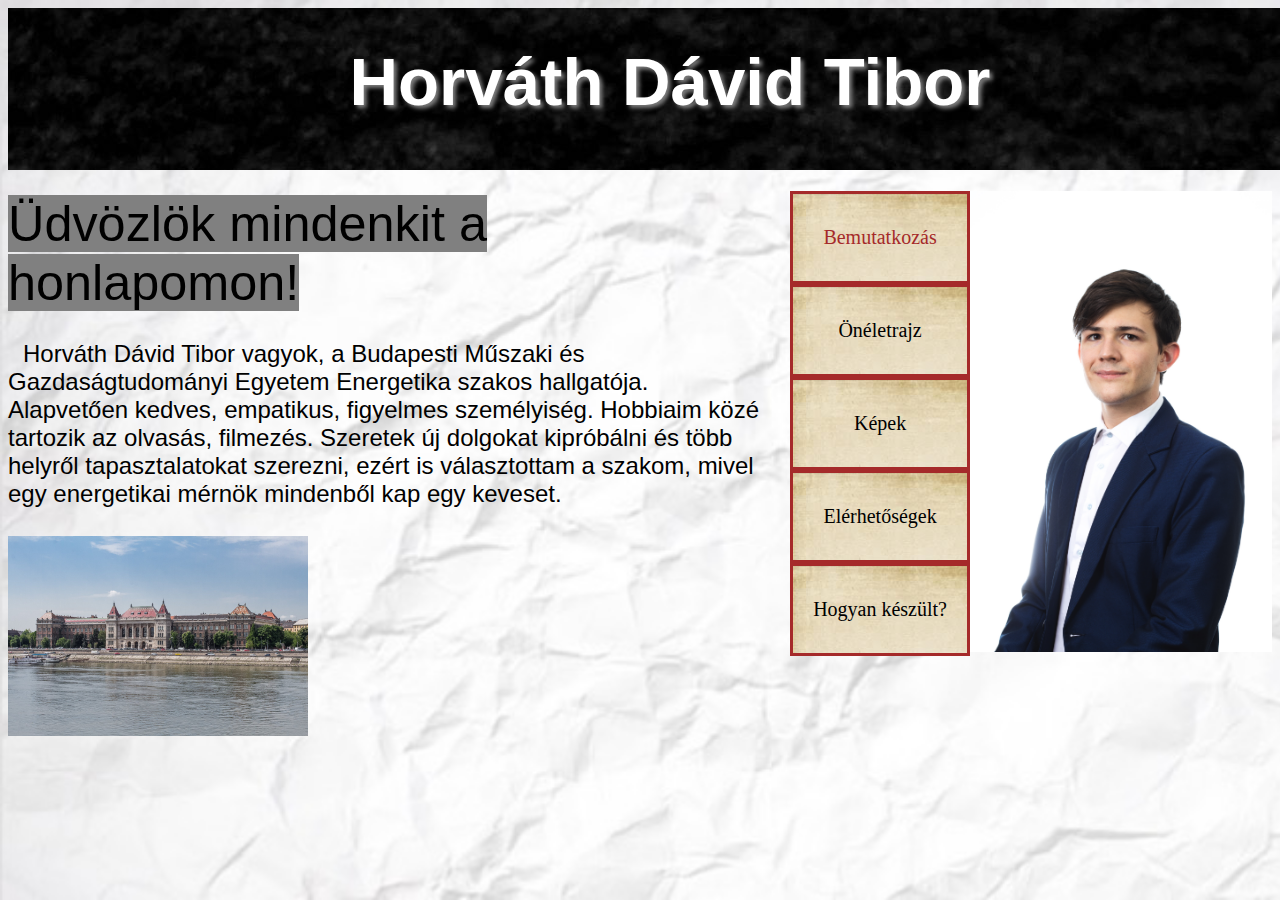
<file: index.html>
<!DOCTYPE html>
<html>
<head>
<title>Horváth Dávid Tibor</title>
<meta charset="utf-8">
<meta name="viewport" content="width=device-width, initial-scale=1.0">
<link rel="stylesheet" href="Design.css">

</head>
<body>
<h1>
<a href="index.html" >
<span class=nev>Horváth Dávid Tibor </span>
</a>
</h1> 
<img src="david.jpg" alt="Horváth Dávid Tibor" style= "float:right" width="302" height="461">
<ul class="menu" >
	<li><a href="index.html" ><span class="aktivlink">Bemutatkozás </span></a></li>
	<li><a href="oneletrajz.html">Önéletrajz</a></li>
	<li><a href="kepek.html"> Képek<a/> </li>
	<li><a href="elerhetoseg.html">Elérhetőségek </a> </li>
	<li><a href ="Hogykeszult.html">Hogyan készült?</a> </li>
</ul>

<p>

<span class="udv">Üdvözlök mindenkit a honlapomon!</span> <br> <br>
<span class ="be">Horváth</span> Dávid Tibor vagyok, a Budapesti Műszaki és Gazdaságtudományi Egyetem Energetika szakos hallgatója. Alapvetően kedves, empatikus, figyelmes személyiség. Hobbiaim közé tartozik az olvasás, filmezés. Szeretek új dolgokat kipróbálni és több helyről tapasztalatokat szerezni, ezért is választottam a szakom, mivel egy energetikai mérnök mindenből kap egy keveset. <br> <br>

<a href="https://www.bme.hu/" target="_blank"><img src="BME.jpg" alt="Budapesti Műszaki és Gazdaságtudományi Egyetem" style:"float:bottom" Width="300px" ></a></p>
</body>
</html>
</file>
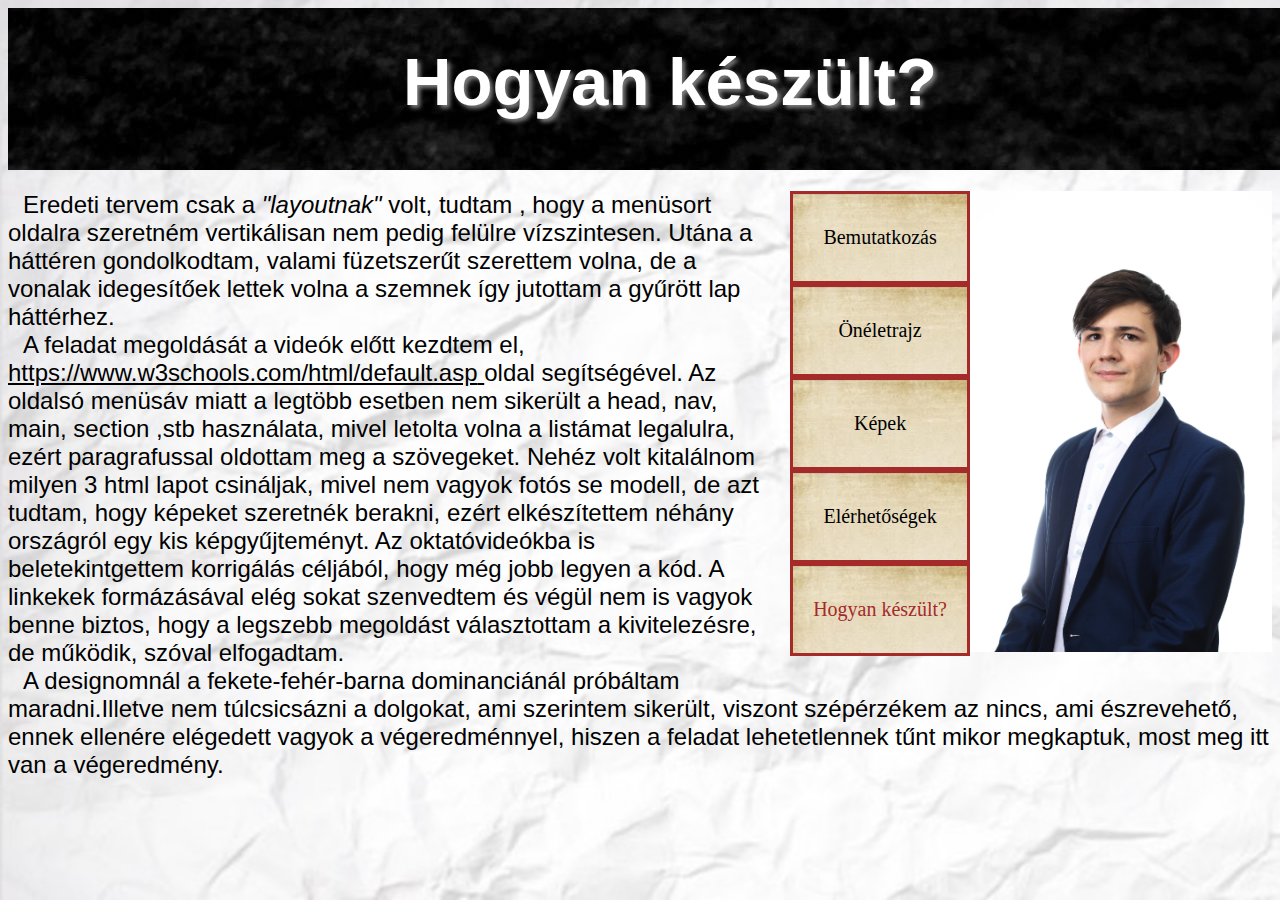
<file: Hogykeszult.html>
<!DOCTYPE html>
<html>
<head>
<title> Hogyan készül?</title>
<meta charset="utf-8">
<meta name="viewport" content="width=device-width, initial-scale=1.0">
<link rel="stylesheet" href="Design.css">
<style>

</style>
</head>
<body>
<h1>
<a href="Hogykeszult.html">
<span class=nev>Hogyan készült? </span>
</a>
</h1>
<img src="david.jpg" alt="Horváth Dávid Tibor" style= "float:right" width="302" height="461">
<ul class="menu">
	<li><a href="index.html" >Bemutatkozás </a></li>
	<li><a href="oneletrajz.html">Önéletrajz</a></li>
	<li><a href="kepek.html"> Képek<a/> </li>
	<li><a href="elerhetoseg.html">Elérhetőségek </a> </li>
	<li><a href ="Hogykeszult.html"><span class="aktivlink">Hogyan készült?</span></a> </li>
</ul>
<main>
<span class="be">Eredeti</span> tervem csak a <i>"layoutnak"</i> volt, tudtam , hogy a menüsort oldalra szeretném vertikálisan nem pedig felülre vízszintesen. Utána a háttéren gondolkodtam, valami füzetszerűt szerettem volna, de a vonalak idegesítőek lettek volna a szemnek így jutottam a gyűrött lap háttérhez. <br> 
<span class="be">A </span>feladat megoldását a videók előtt kezdtem el,
<span class="ala"><a href="https://www.w3schools.com/html/default.asp" target="_blank">https://www.w3schools.com/html/default.asp</a> </span>oldal segítségével. Az oldalsó menüsáv miatt a legtöbb esetben nem sikerült a head, nav, main, section ,stb használata, mivel letolta volna a listámat legalulra, ezért paragrafussal oldottam meg a szövegeket.
Nehéz volt kitalálnom milyen 3 html lapot csináljak, mivel nem vagyok fotós se modell, de azt tudtam, hogy képeket szeretnék berakni, ezért elkészítettem néhány országról egy kis képgyűjteményt.
Az oktatóvideókba is beletekintgettem korrigálás céljából, hogy még jobb legyen a kód. A linkekek formázásával elég sokat szenvedtem és végül nem is vagyok benne biztos, hogy a legszebb megoldást választottam a kivitelezésre, de működik, szóval elfogadtam.<br>
<span class="be">A designomnál</span> a fekete-fehér-barna dominanciánál próbáltam maradni.Illetve nem túlcsicsázni a dolgokat, ami szerintem sikerült, viszont szépérzékem az nincs, ami észrevehető, ennek ellenére elégedett vagyok a végeredménnyel, hiszen a feladat lehetetlennek tűnt mikor megkaptuk, most meg itt van a végeredmény.
</main>

</body>


</html>
</file>
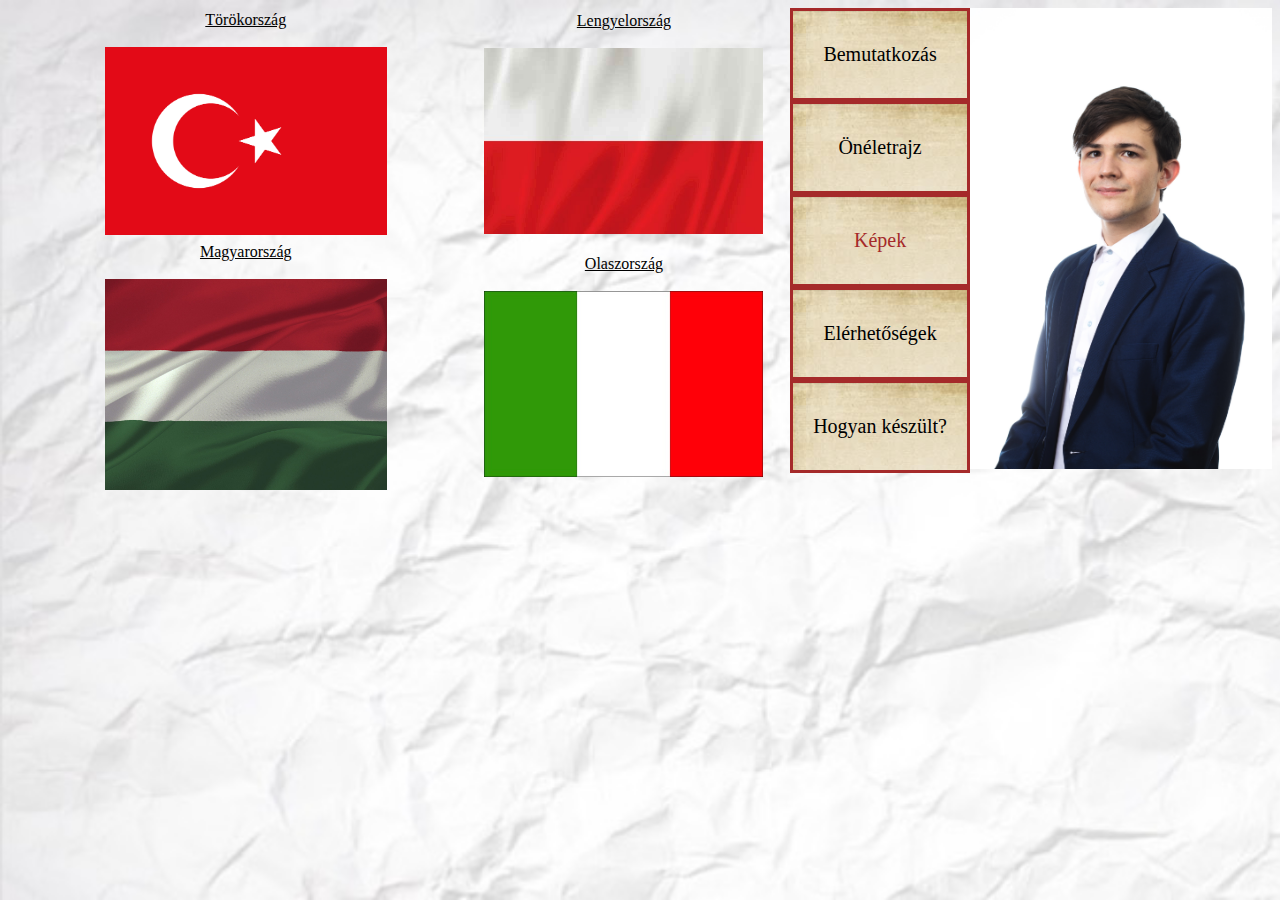
<file: kepek.html>
<!DOCTYPE html>
<html>
<head>
<title>Képek</title>
<meta charset="utf-8">
<meta name="viewport" content="width=device-width, initial-scale=1.0">
<link rel="stylesheet" href="Design.css">
</head>
<body>
<img src="david.jpg" alt="Horváth Dávid Tibor" style= "float:right" width="302" height="461">
<ul class="menu">
	<li><a href="index.html" >Bemutatkozás  </a> </li>
	<li><a href="oneletrajz.html">Önéletrajz</span> </a> </li>
	<li><a href="kepek.html"> <span class="aktivlink">Képek</span> <a/> </li>
	<li><a href="elerhetoseg.html">Elérhetőségek </a> </li>
	<li><a href ="Hogykeszult.html">Hogyan készült?</a> </li>
</ul>
<table width="60%" style="text-align: center">
<tr>
<td>
<a href="torok.html" target="_blank">
<div class=tabla>
Törökország<br> <br>
</div>
<img src="torok.png" alt="." width="60%">
</a>
</td>
<td>
<a href="lengyel.html" target="_blank">
<div class=tabla>
Lengyelország<br> <br>
</div>
<img src="lengyel.jpg" alt="." width="100%" >
</a>
</td>
</tr>
<tr>
<td>
<a href="magyar.html" target="_blank">
<div class=tabla>
Magyarország<br> <br>
</div>
<img src="magyar.jpg" alt="." width="60%">
</a>
</td>
<td>
<a href="olasz.html" target="_blank">
<div class=tabla>
Olaszország<br> <br>
</div>
<img src="olasz.jpg" alt="." width="100%">
</a>
</td>
</tr>
</table>
</body>

</html>
</file>
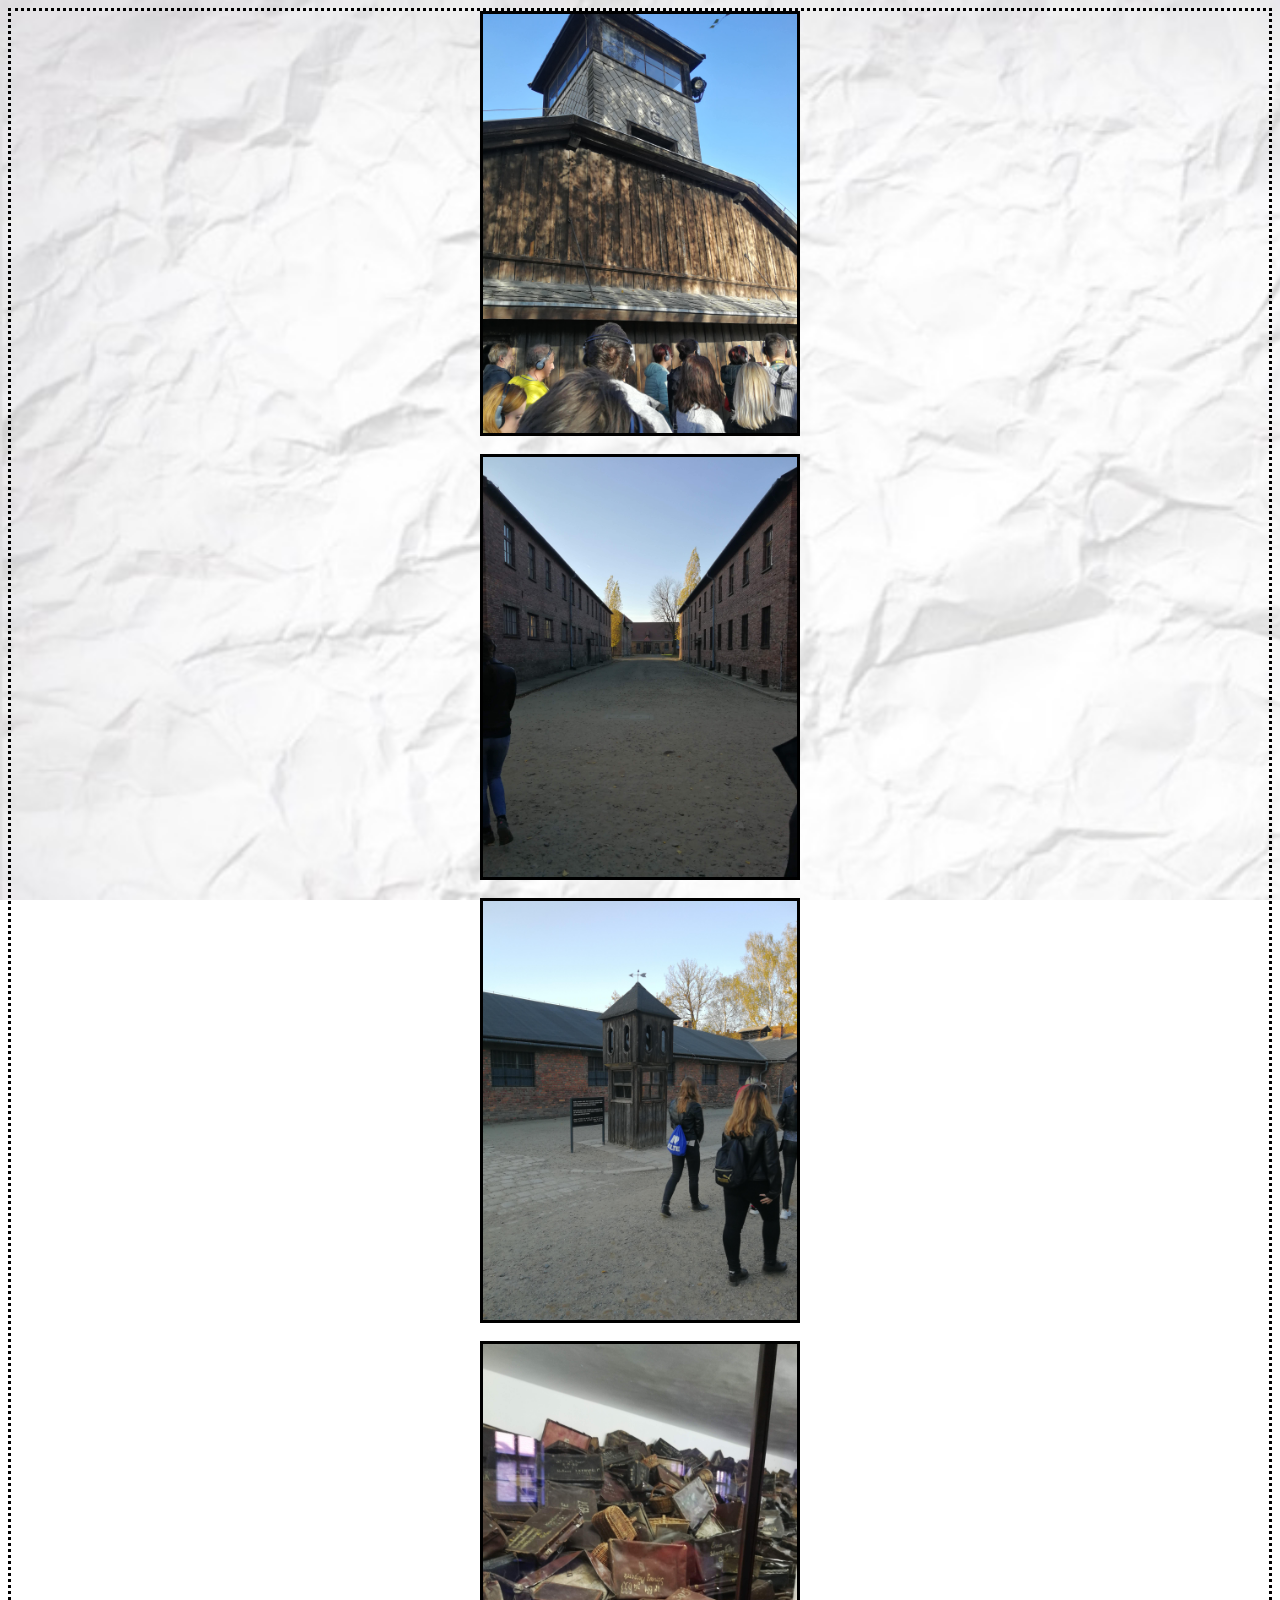
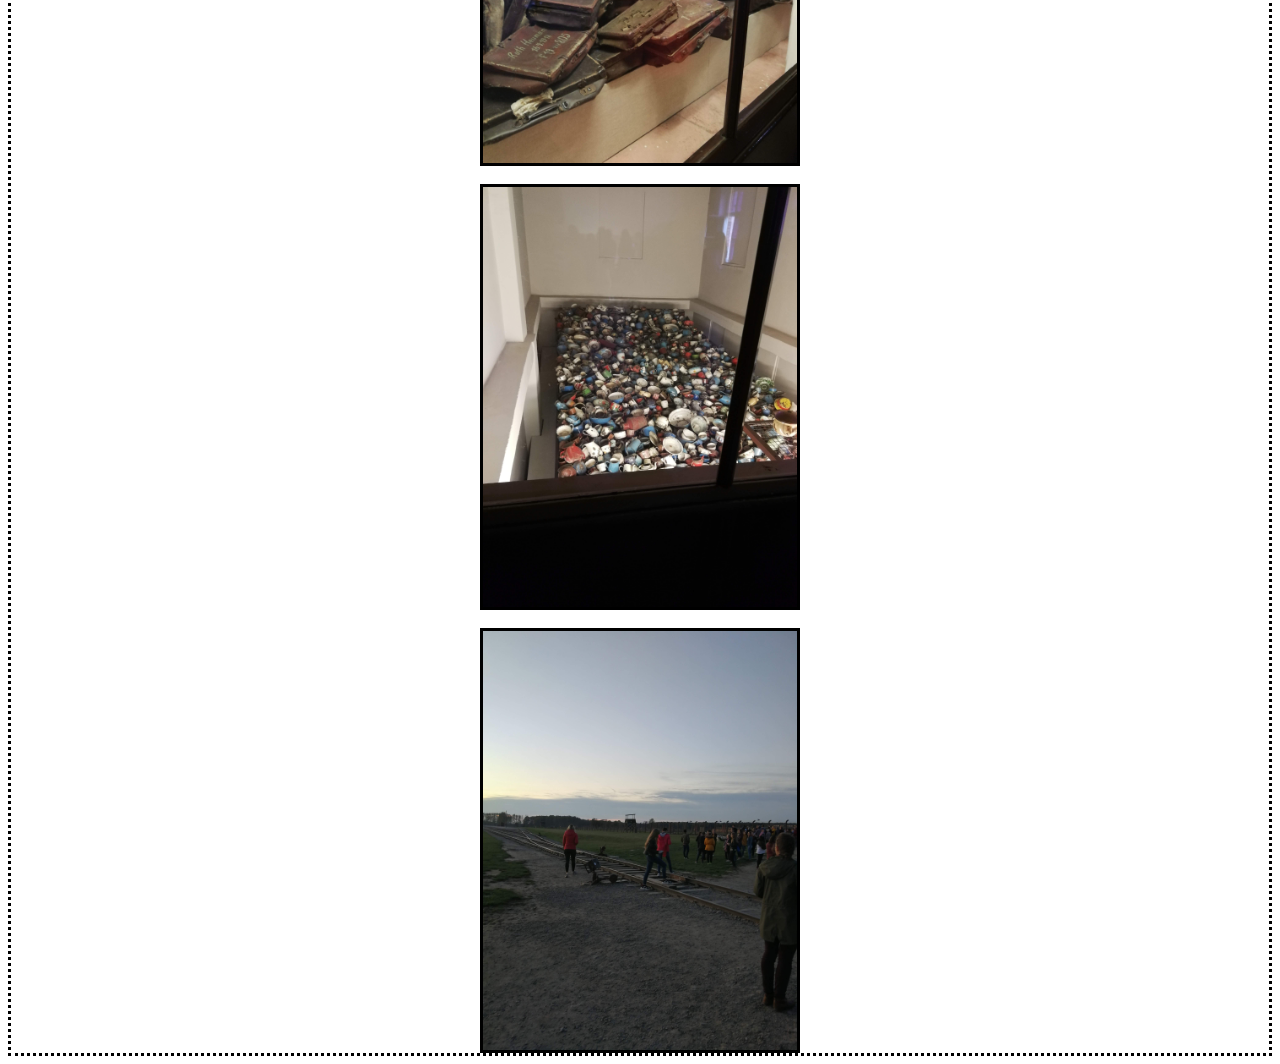
<file: lengyel.html>
<!DOCTYPE html>
<html>
<head>
<title>
Lengyelország képek
</title>
<meta charset="utf-8">
<meta name="viewport" content="width=device-width, initial-scale=1.0">
<link rel="stylesheet" href="Design.css">
</head>
<body>
<div class="kepek">
<a href="ortorony.jpg" target:"_blank"><img src="ortorony.jpg" alt="ház" style= "display: block; margin-left: auto; margin-right: auto;border-style:solid"  width="25%"></a><br>
<a href="ut.jpg" target:"_blank"><img src="ut.jpg" alt="út" style= "display: block; margin-left: auto; margin-right: auto;border-style:solid" width="25%"></a><br>
<a href="minitorony.jpg" target:"_blank"><img src="minitorony.jpg" alt="minitorony" style= "display: block; margin-left: auto; margin-right: auto;border-style:solid" width="25%"></a><br>
<a href="borond.jpg" target:"_blank"><img src="borond.jpg" alt="bőröndök" style= "display: block; margin-left: auto; margin-right: auto;border-style:solid" width="25%"></a><br>
<a href="edenyek.jpg" target:"_blank"><img src="edenyek.jpg" alt="edények" style= "display: block; margin-left: auto; margin-right: auto;border-style:solid" width="25%"></a><br>
<a href="taj.jpg" target:"_blank"><img src="taj.jpg" alt="táj" style= "display: block; margin-left: auto; margin-right: auto;border-style:solid" width="25%"></a>
</div>

</body>
</html>
</file>
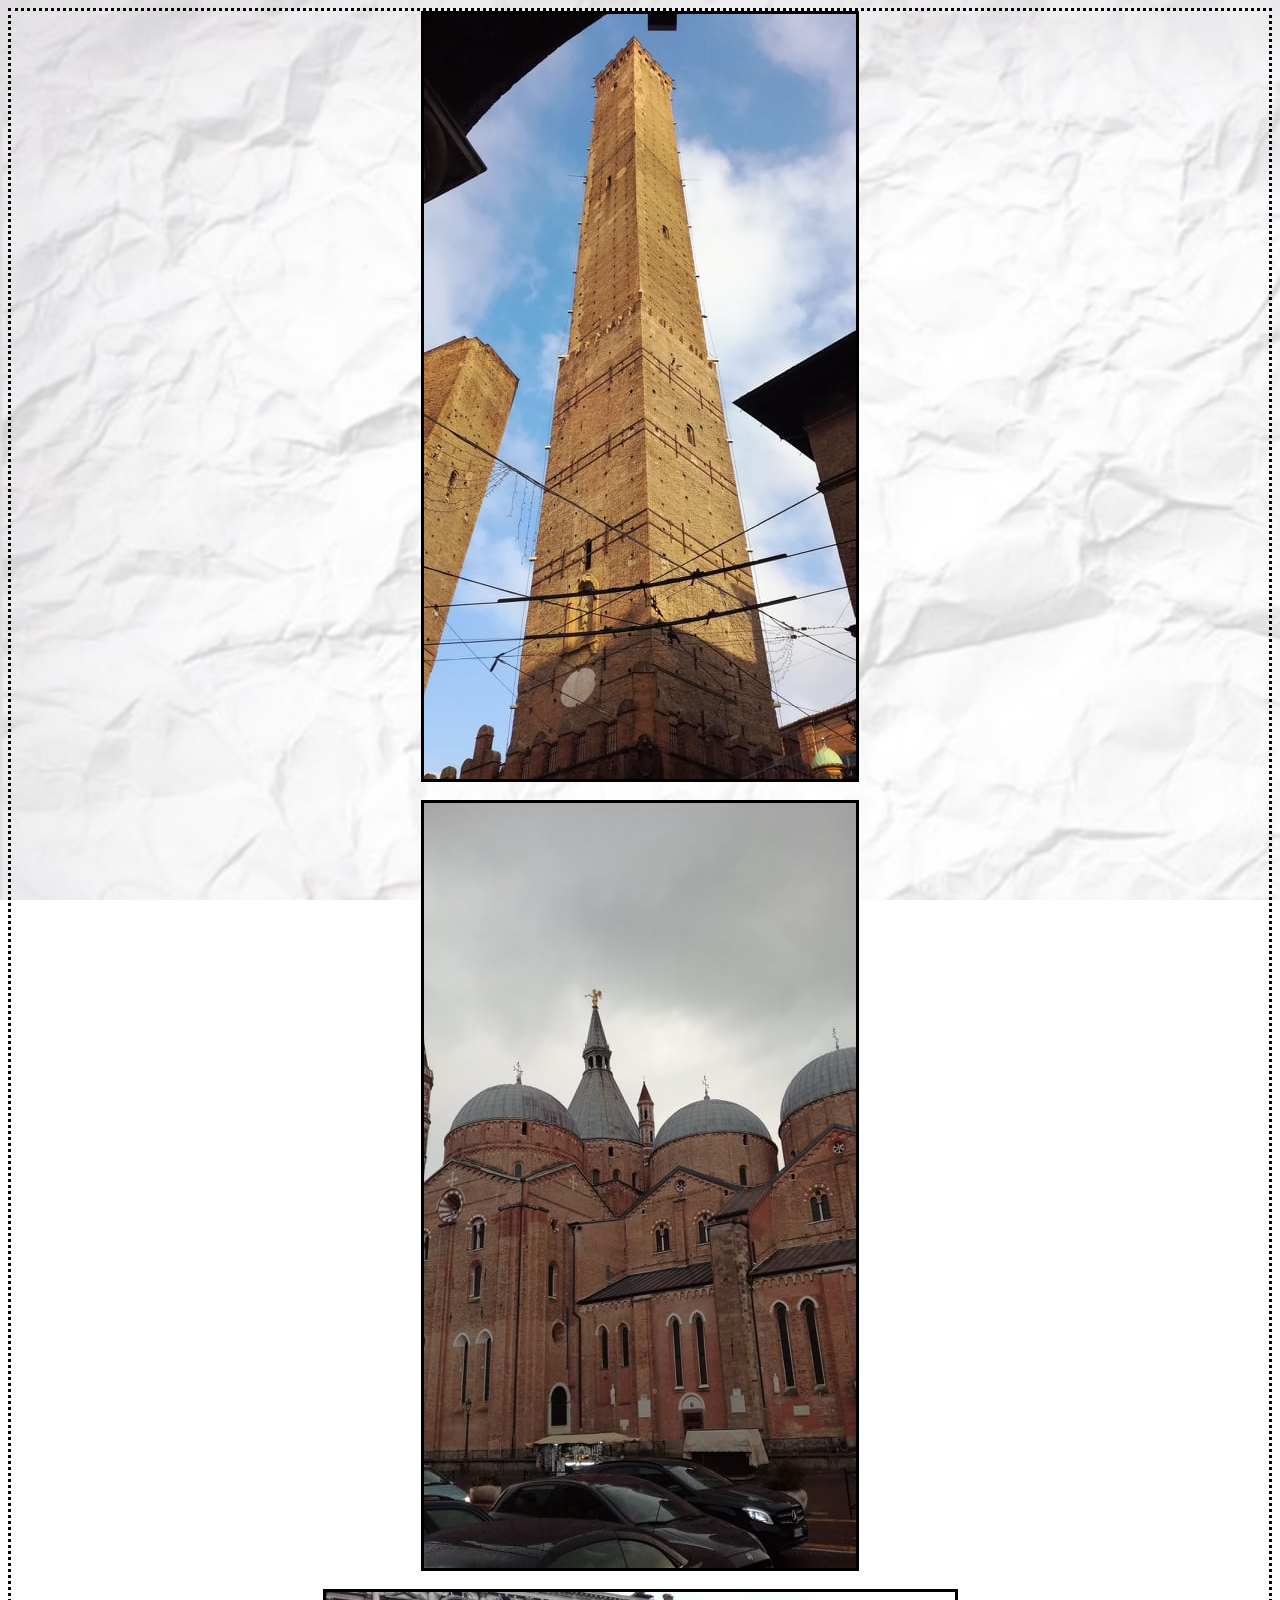
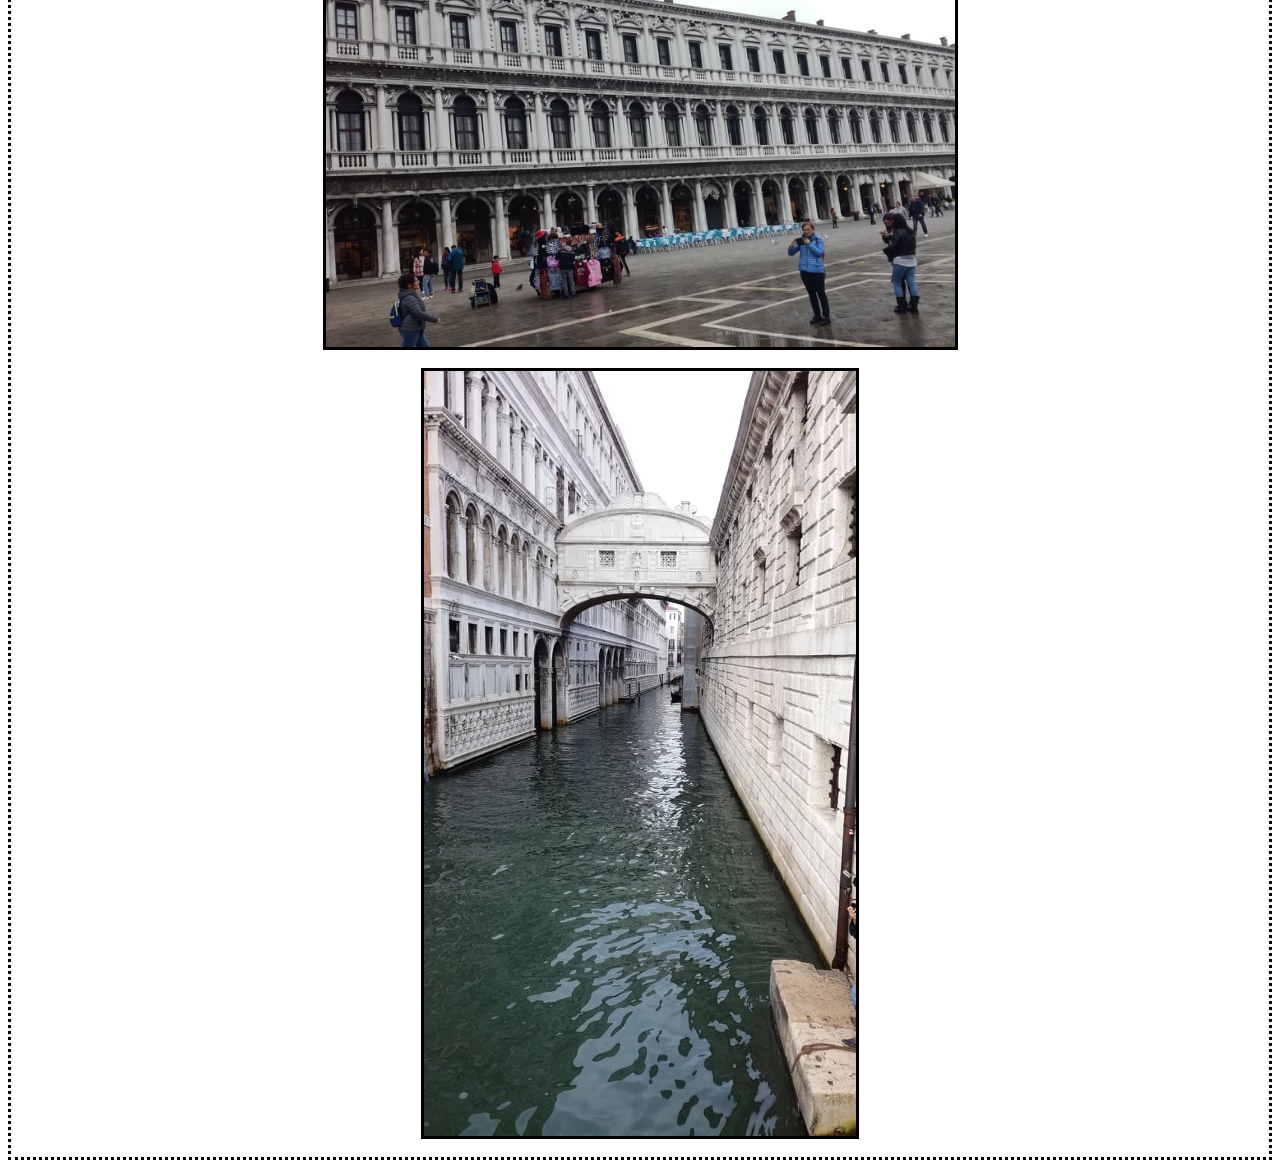
<file: olasz.html>
<!DOCTYPE html>
<html>
<head>
<title>
Olaszország képek
</title>
<meta charset="utf-8">
<meta name="viewport" content="width=device-width, initial-scale=1.0">
<link rel="stylesheet" href="Design.css">
</head>
<body>
<div class="kepek">
<a href="padova.jpg" target:"_blank"><img src="padova.jpg" alt="torony" style= "display: block; margin-left: auto; margin-right: auto; border-style:solid" ></a><br>
<a href="bazilika.jpg" target:"_blank"><img src="bazilika.jpg" alt="bazilika" style= "display: block; margin-left: auto; margin-right: auto; border-style:solid" ></a><br>
<a href="velence.jpg" target:"_blank"><img src="velence.jpg" alt="Velence" style= "display: block; margin-left: auto; margin-right: auto; border-style:solid" width="50%"></a><br>
<a href="velence2.jpg" target:"_blank"><img src="velence2.jpg" alt="Velence" style= "display: block; margin-left: auto; margin-right: auto; border-style:solid" ></a><br>
</div>
</body>
</html>
</file>
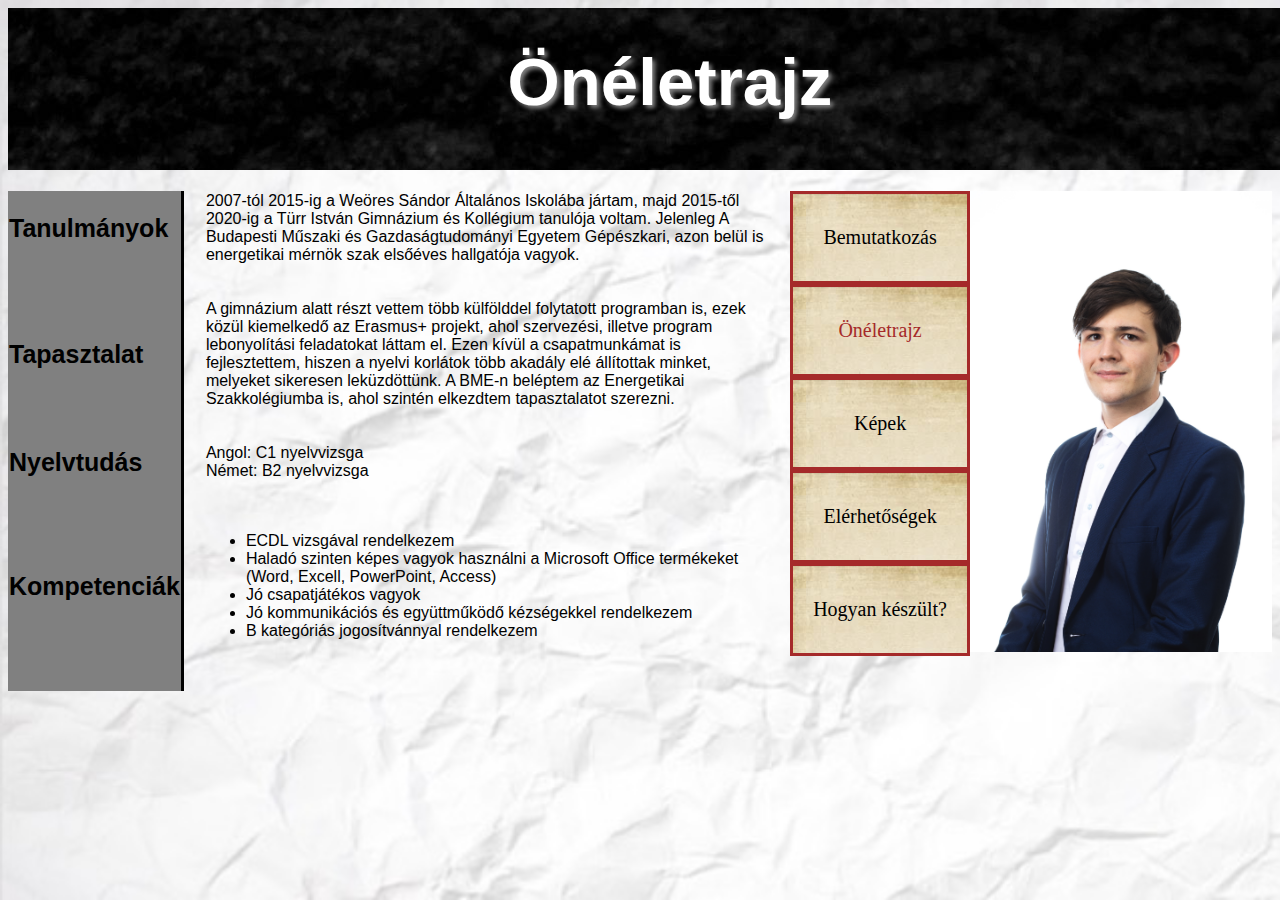
<file: oneletrajz.html>
<!DOCTYPE html>
<html>
<head>
<title>Önéletrajz</title>
<meta charset="utf-8">
<meta name="viewport" content="width=device-width, initial-scale=1.0">
<link rel="stylesheet" href="Design.css">
<style>

</style>
</head>
<body>
<h1>
<a href="oneletrajz.html">
<span class=nev>Önéletrajz</span>
</a>
</h1>
<img src="david.jpg" alt="Horváth Dávid Tibor" style= "float:right" width="302" height="461">
<ul class="menu">
	<li><a href="index.html" >Bemutatkozás </a></li>
	<li><a href="oneletrajz.html"><span class="aktivlink">Önéletrajz</span> </a></li>
	<li><a href="kepek.html"> Képek<a/> </li>
	<li><a href="elerhetoseg.html">Elérhetőségek </a> </li>
	<li><a href ="Hogykeszult.html">Hogyan készült?</a> </li>
</ul>
<table id="oneletrajz" width="60%" style="text-align: center">
<tr>
<th>
Tanulmányok
</th>
<td>
2007-tól 2015-ig a Weöres Sándor Általános Iskolába jártam, majd 2015-től 2020-ig a Türr István Gimnázium és Kollégium tanulója voltam. Jelenleg A Budapesti Műszaki és Gazdaságtudományi Egyetem Gépészkari, azon belül is energetikai mérnök szak elsőéves hallgatója vagyok.
</td>
</tr>


<tr>
<th>
Tapasztalat
</th>
<td>
A gimnázium alatt részt vettem több külfölddel folytatott programban is, ezek közül kiemelkedő az Erasmus+ projekt, ahol szervezési, illetve program lebonyolítási feladatokat láttam el. Ezen kívül a csapatmunkámat is fejlesztettem, hiszen a nyelvi korlátok több akadály elé állítottak minket, melyeket sikeresen leküzdöttünk.
A BME-n beléptem az Energetikai Szakkolégiumba is, ahol szintén elkezdtem tapasztalatot szerezni.
</td>

<tr>
<th>
Nyelvtudás
</th>
<td>
Angol: C1 nyelvvizsga<br>
Német: B2 nyelvvizsga
</td>
</tr>
<tr>
<th>
Kompetenciák
</th>
<td>
<ul>
<li>
ECDL vizsgával rendelkezem
</li>
<li>
Haladó szinten képes vagyok használni a Microsoft Office termékeket (Word, Excell, PowerPoint, Access)
</li>
<li>
Jó csapatjátékos vagyok
</li>
<li>
Jó kommunikációs és együttműködő kézségekkel rendelkezem
</li>
<li>
B kategóriás jogosítvánnyal rendelkezem
</li>
</ul>
</td>
</tr>
</table>
</body>
</html>
</file>
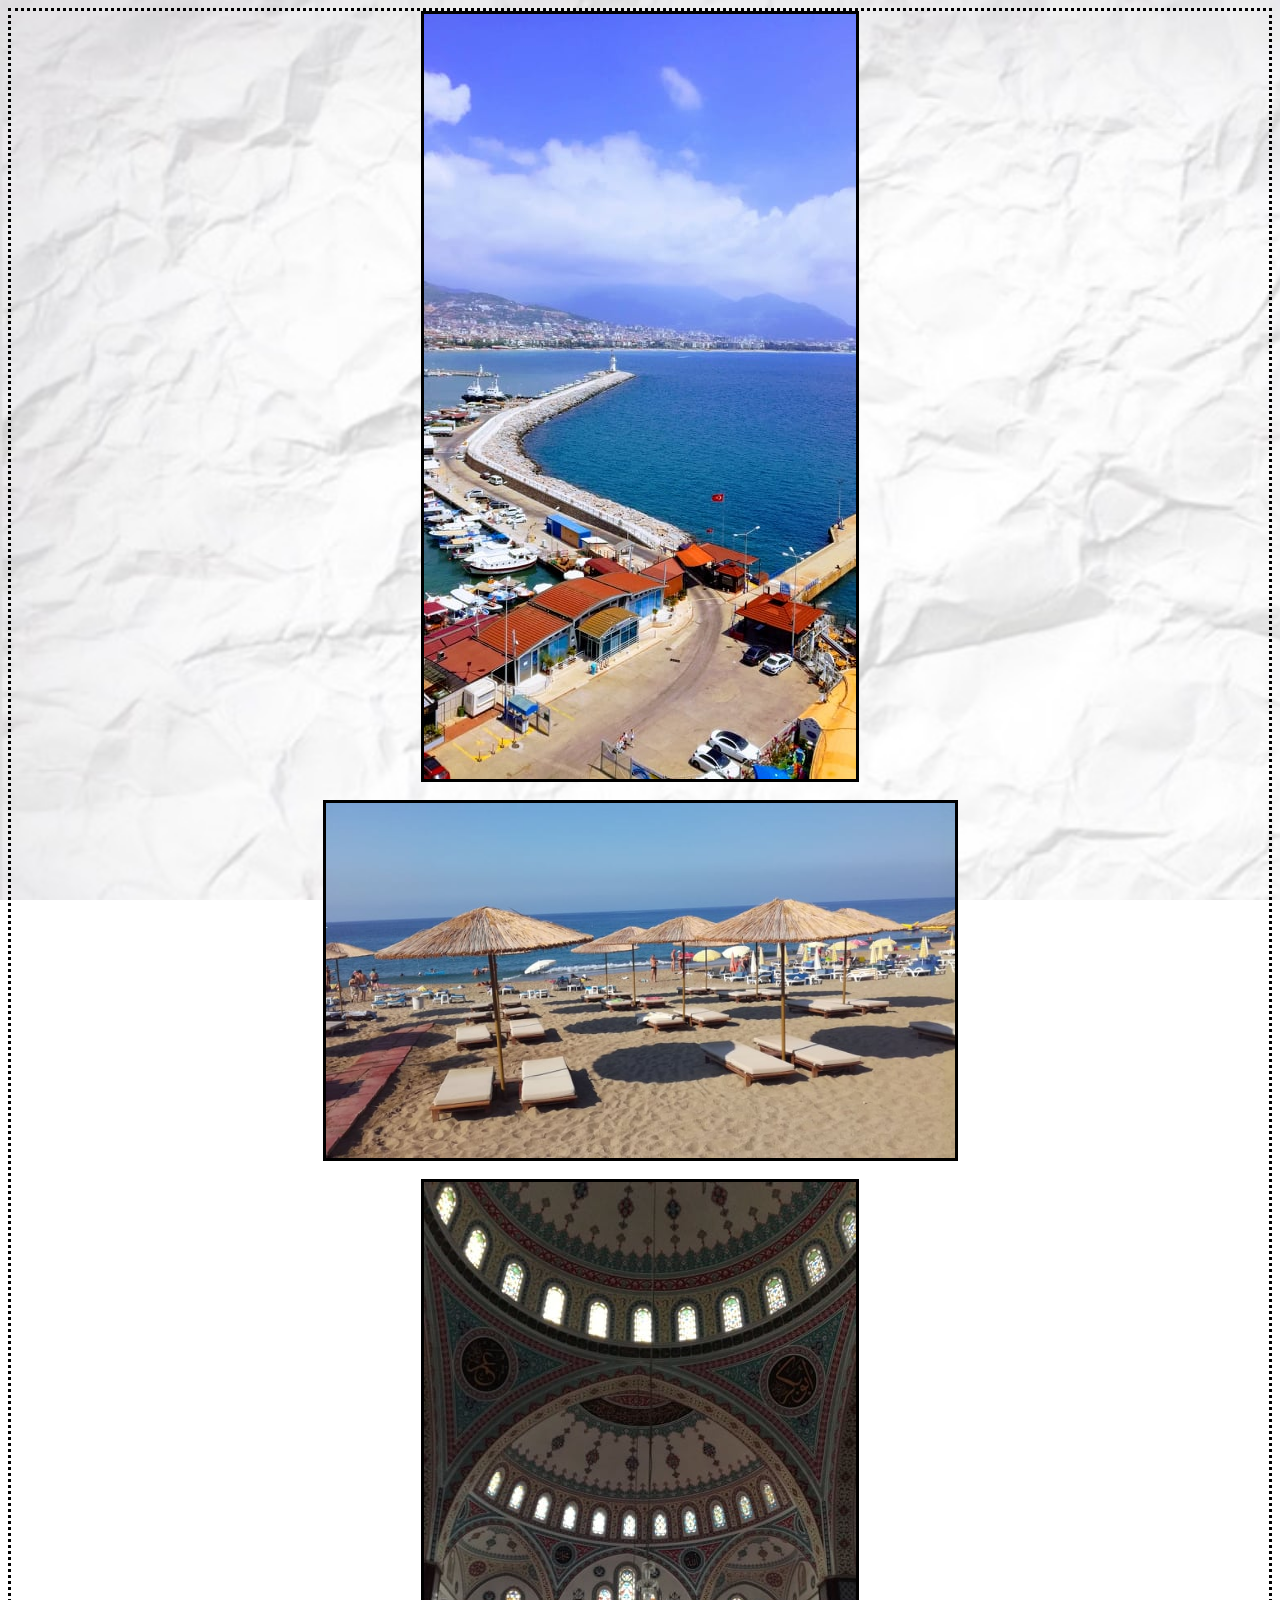
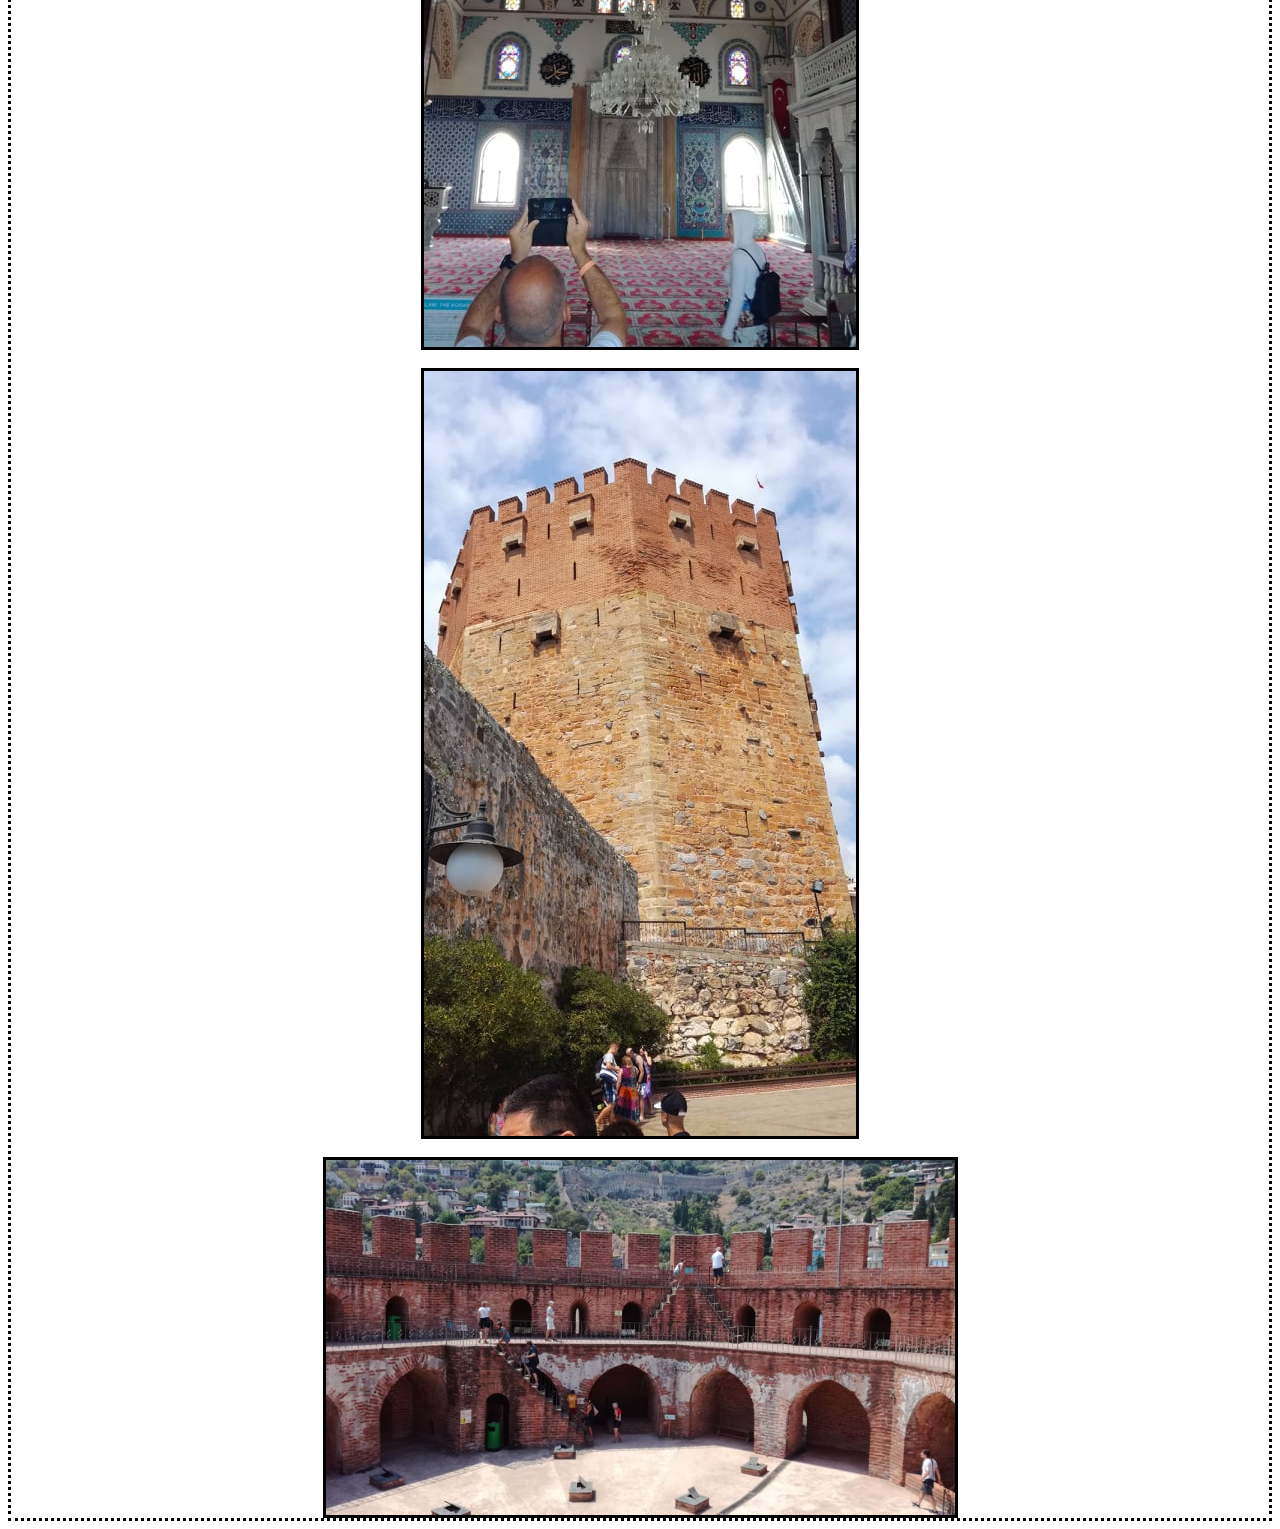
<file: torok.html>
<!DOCTYPE html>
<html>
<head>
<title>
Törökország képek
</title>
<meta charset="utf-8">
<meta name="viewport" content="width=device-width, initial-scale=1.0">
<link rel="stylesheet" href="Design.css">
</head>
<body>
<div class="kepek">
<a href="coast.jpg" target:"_blank"><img src="coast.jpg" alt="tengerpart" style= "display: block; margin-left: auto; margin-right: auto;border-style:solid" ></a><br>
<a href="agyak.jpg" target:"_blank"><img src="agyak.jpg" alt="napozó ágyak" style= "display: block; margin-left: auto; margin-right: auto;border-style:solid" width="50%"></a><br>
<a href="dzsami.jpg" target:"_blank"><img src="dzsami.jpg" alt="dzsámi" style= "display: block; margin-left: auto; margin-right: auto;border-style:solid"></a><br>
<a href="torony.jpg" target:"_blank"><img src="torony.jpg" alt="torony" style= "display: block; margin-left: auto; margin-right: auto;border-style:solid"></a><br>
<a href="belul.jpg" target:"_blank"><img src="belul.jpg" alt="torony belseje" style= "display: block; margin-left: auto; margin-right: auto;border-style:solid" width="50%"></a>
</div>
</body>
</html>
</file>
<file: Design.css>
body {
	
  background-image: url('hatter.jpg');
  background-repeat: no-repeat;
  background-attachment: fixed;  
  background-size: cover;
}


h1{
	margin-top:auto;
	margin-left:auto;
	margin-right:auto;
	text-align:center;
	padding-bottom:50px;
	padding-top:35px;
	padding-left:30px;
	padding-right: 30px;
	width:100%;
	background-image:url('szen.jpg');
	background-attachment:fixed;
	background-size:padding;
}
.nev{
	color:white;
	font-size:210%;
	text-shadow: 3px 3px 4px gray;
	text-decoration:none;	
	font-family:"Comic Sans MS", cursive, sans-serif;
}

.udv{
	font-size:210%;
	font-family:Impact, Charcoal, sans-serif;
	background:gray;
	
	
}

ul.menu {	
	padding-bottom:20px;
	padding-left:20px;
	height:472px;
	float:right;
	margin:0;
	position:above;
	list-style-type:none;
}

ul.menu li{
	padding-bottom: 32px;
	padding-top:32px;
	padding-left:20px;
	padding-right:20px;
	background-color:white;
	background-image: url('kepala3.png');
	text-align:center;
	margin-left:2px;
	border-width: 3px;
	border-style:solid;
	border-color:brown;
	
	font-size:20px;
	font-family:geneva;
}

p{
	padding-bottom:20px;
	height:512px;
	background-size:padding;
	font-size:24px;
	font-family:"Comic Sans MS", cursive, sans-serif;
}

a:link{
	color:black;
	background-color: transparent;
	text-decoration:none;
}

a:hover{
	color:green;
	opacity:80%;
	text-decoration:none;
}

a:visited{
	color:black;
	text-decoration:none;
}

.aktivlink{
	color:brown;	
}

.tabla{
	text-align:center;
	text-decoration:underline;
}

header{
	text-align:center;
	padding: 10px  10px 10px 10px;
	background-color:rgb(226, 211, 173);
	border-style:solid;
	border-color:black;	
	font-size:70px;
	font-family:"Comic Sans MS", cursive, sans-serif;
	text-shadow: 3px 3px 4px brown;
}
.elerhetoseg{
	text-align:center;
	padding-top:30px;
	padding-bottom:100px;
	display:block;
	font-size:35px;
	font-family:courier,verdana;
}
.kepek{
	border-style:dotted;
}
#oneletrajz{
	border-collapse:collapse
}
#oneletrajz td,th{
	padding-bottom:35px;
	text-align:left;
	

}
#oneletrajz th{
	background-color:gray;
	border-style: none solid none none;
	font-size:25px;
	font-family:Impact, Charcoal, sans-serif;
	
	
}
#oneletrajz td{
	padding-left:22px;
	font-family:Helvetica, sans-serif;
}
main{
	font-size:24px;
	font-family:"Comic Sans MS", cursive, sans-serif
}
.be{
	padding-left:15px;
}
.ala{
	text-decoration:underline;
}
</file>
